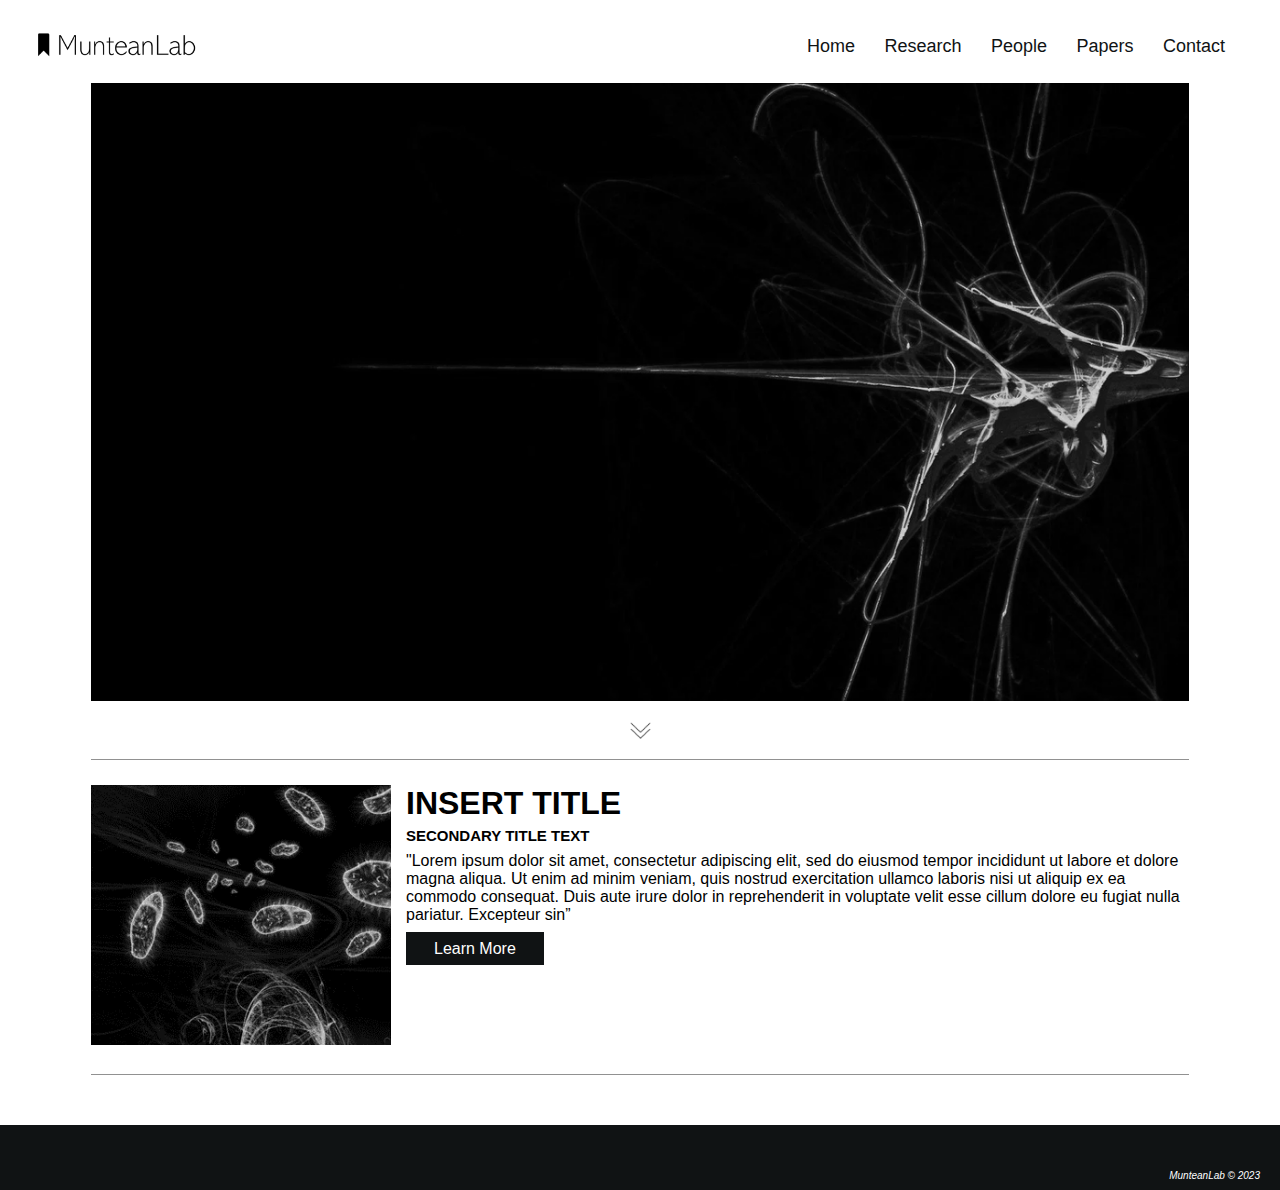
<file: index.html>
<!--DOCUMENT SETUP-->
<!DOCTYPE html>
<html lang="en">
<head>
  <meta charset="utf-8" />
  <meta name="viewport" content="width=device-width, initial-scale-1"/>
  <title>MunteanLab</title>
  <link rel="stylesheet" href="munteanlab.css">
  <link href="https://fonts.cdnfonts.com/css/abadi-mt-std?styles=15890,15885,15888,15881,15883" rel="stylesheet">
  <link href="https://fonts.cdnfonts.com/css/franklin-gothic?styles=17611,17609,17610,17612,17613" rel="stylesheet">
                             
  </head>
<!--END DOCUMENT SETUP-->

<body>
<!--START OF WRAPPER-->
  <div id="wrapper">
  <header>
  <!--NAVIGATION BAR-->
  <div class="logo">
    <a href="index.html"><img class="logo" src="images/logo1.png" alt="Plain Logo" width="175"></a>
  </div>
  <div class="internal_logo">
    <a href="index.html"><img class="logo" src="images/logo2.png" alt="Plain Logo" width="175"></a>
  </div>
  
  <nav class="nav_links">
    <input type="checkbox" class="toggle-menu">
    <div class="hamburger"></div>
    <ul class="menu">
      <li class="nav_item"><a href="index.html">Home</a></li>
      <li class="nav_item"><a href="#researchlink">Research</a></li>
      <li class="nav_item"><a href="people.html">People</a></li>
      <li class="nav_item"><a href="papers.html">Papers</a></li>
      <li class="nav_item"><a href="contact.html">Contact</a></li>
    </ul>
  </nav>
  <!--END NAVIGATION BAR-->
  </header>
  <!--HOME IMAGE-->
  <div class="homepic1">
    <img class="home image" src="images/homepic1.png">
    <div class="arrow">
      <img class="down arrow" src="images/darrow1.png">
    </div>
  </div>
  <!--END HOME IMAGE-->
  <!--RESEARCH PAGE-->
  <div class="homecont">
  <hr>
  <div class="researchpage">
  <div class="researchimg">
    <img class="home image" src="images/homepic2.png">
  </div>
  <div class="researchcont">
    <h1 id="researchlink">INSERT TITLE</h1>
    <H2>SECONDARY TITLE TEXT</H2>
    <p>"Lorem ipsum dolor sit amet, consectetur adipiscing elit, sed do eiusmod tempor incididunt ut labore et dolore magna aliqua. Ut enim ad minim veniam, quis nostrud exercitation ullamco laboris nisi ut aliquip ex ea commodo consequat. Duis aute irure dolor in reprehenderit in voluptate velit esse cillum dolore eu fugiat nulla pariatur. Excepteur sin”
    </p>
    <a href="papers.html">Learn More</a>
  </div>
  </div>
  <hr>
  </div> 
  </div>
  <!--END WRAPPER-->
  <!--END RESEARCH PAGE-->
  <!--FOOTER-->
</body>
<div class=footer>
  <p><em>MunteanLab &copy; 2023</em>  </p>
</div>

</html>
</file>
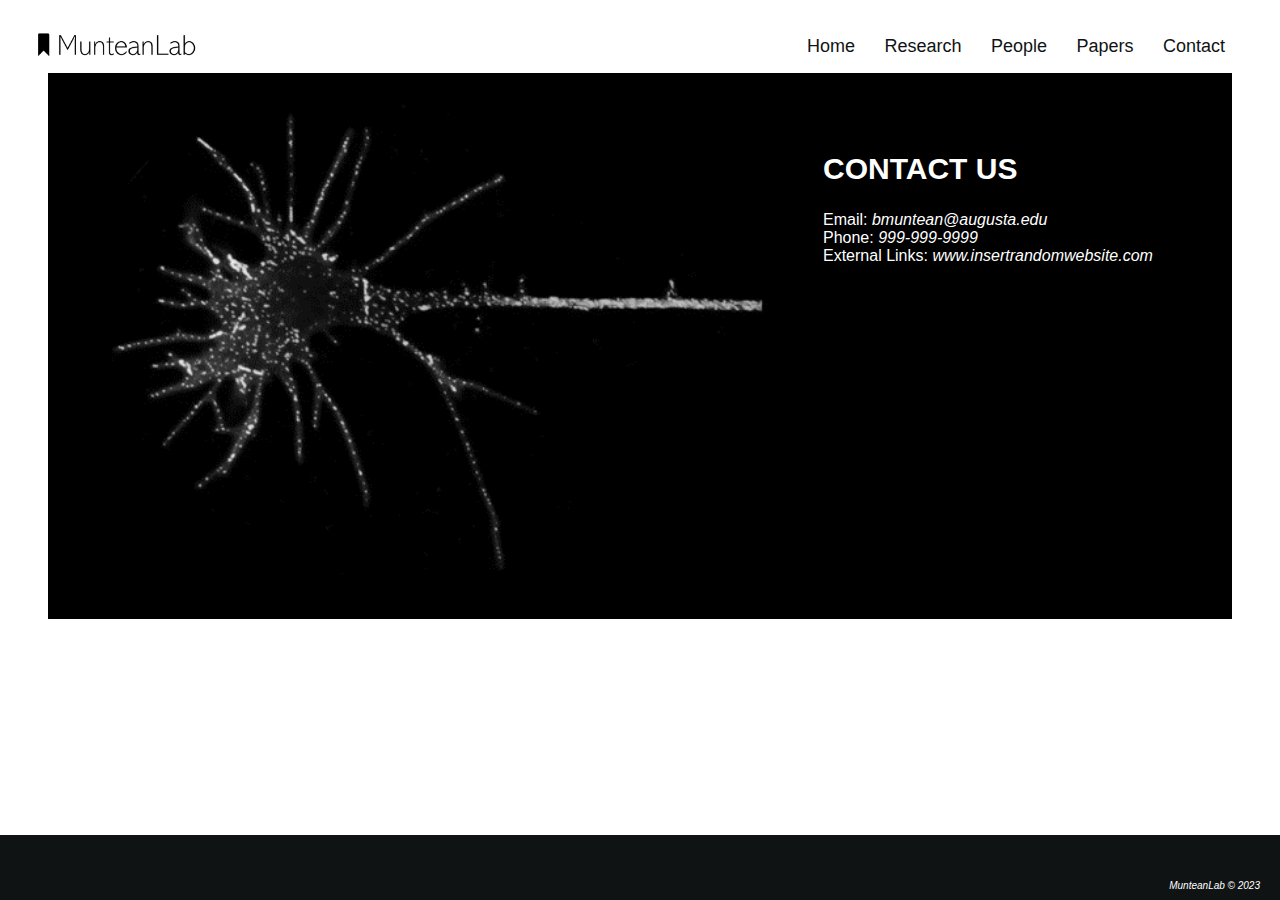
<file: contact.html>
<!--DOCUMENT SETUP-->
<!DOCTYPE html>
<html lang="en">
<head>
  <meta charset="utf-8" />
  <meta name="viewport" content="width=device-width, initial-scale-1"/>
  <title>MunteanLab</title>
  <link rel="stylesheet" href="munteanlab.css">
  <link href="https://fonts.cdnfonts.com/css/abadi-mt-std?styles=15890,15885,15888,15881,15883" rel="stylesheet">
  <link href="https://fonts.cdnfonts.com/css/franklin-gothic?styles=17611,17609,17610,17612,17613" rel="stylesheet">
                             
  </head>
<!--END DOCUMENT SETUP-->

<body>
<!--START OF WRAPPER-->
  <div id="wrapper">
  <header>
  <!--NAVIGATION BAR-->
  <div class="logo">
    <a href="index.html"><img class="logo" src="images/logo1.png" alt="Plain Logo" width="175"></a>
  </div>
  <div class="internal_logo">
    <a href="index.html"><img class="logo" src="images/logo2.png" alt="Plain Logo" width="175"></a>
  </div>
  <nav class="nav_links">
    <input type="checkbox" class="toggle-menu">
    <div class="hamburger"></div>
    <ul class="menu">
      <li class="nav_item"><a href="index.html">Home</a></li>
      <li class="nav_item"><a href="index.html#researchlink">Research</a></li>
      <li class="nav_item"><a href="people.html">People</a></li>
      <li class="nav_item"><a href="papers.html">Papers</a></li>
      <li class="nav_item"><a href="contact.html">Contact</a></li>
    </ul>
  </nav>
  <!--END NAVIGATION BAR-->
  </header>
  <div class="contactbox">
    <img src="images/contact1.png">
    <div class="contactcont">
        <h2>CONTACT US</h2>
        <strong>Email:</strong> <a href="mailto:bmuntean@augusta.edu">bmuntean@augusta.edu</a>
        <br>
        <strong>Phone:</strong> <a href="tel:9991284817">999-999-9999</a>
        <br>
        <strong>External Links:</strong> <a href="www.google.com">www.insertrandomwebsite.com</a>
    </div>
  </div>
  
</div>
<div class="cfooter">
  <p><em>MunteanLab &copy; 2023</em>  </p>
</div>
<!--END WRAPPER-->
</body>
<!--FOOTER-->


<!--END FOOTER-->
</html>
</file>
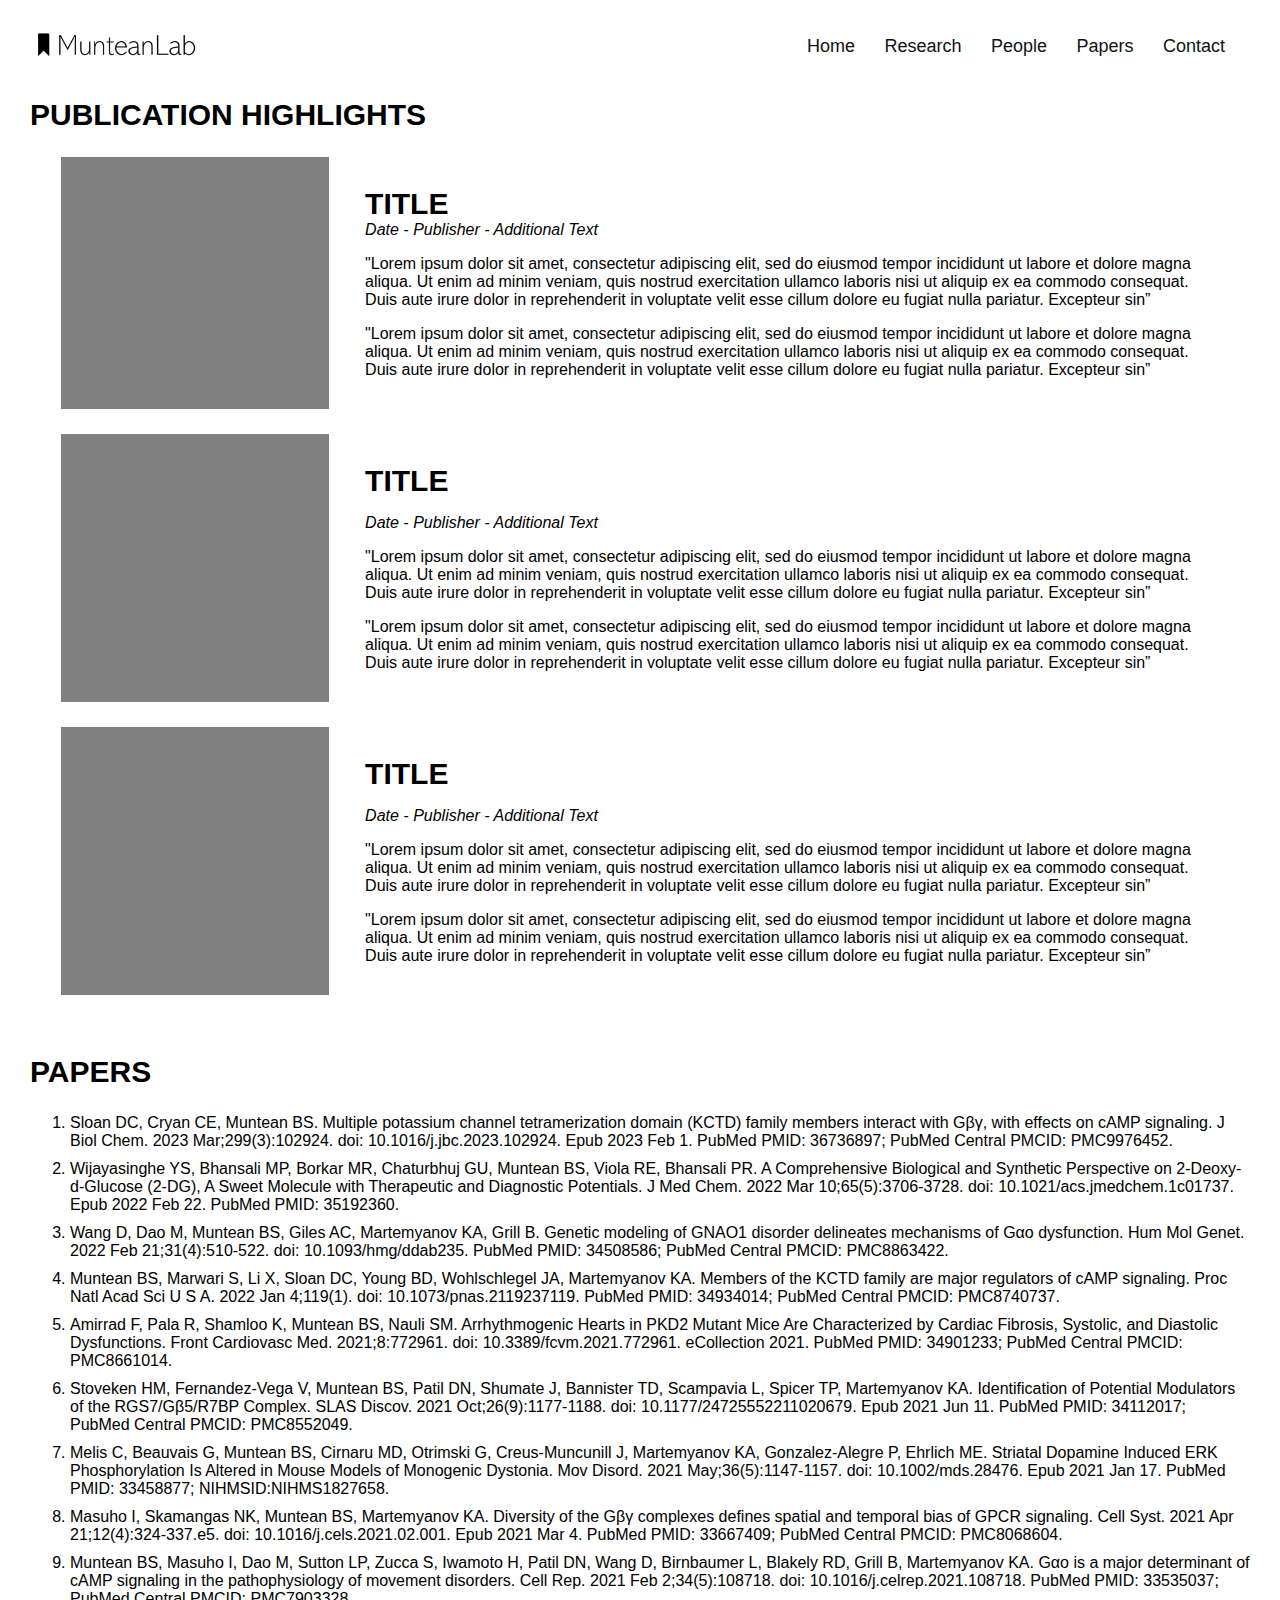
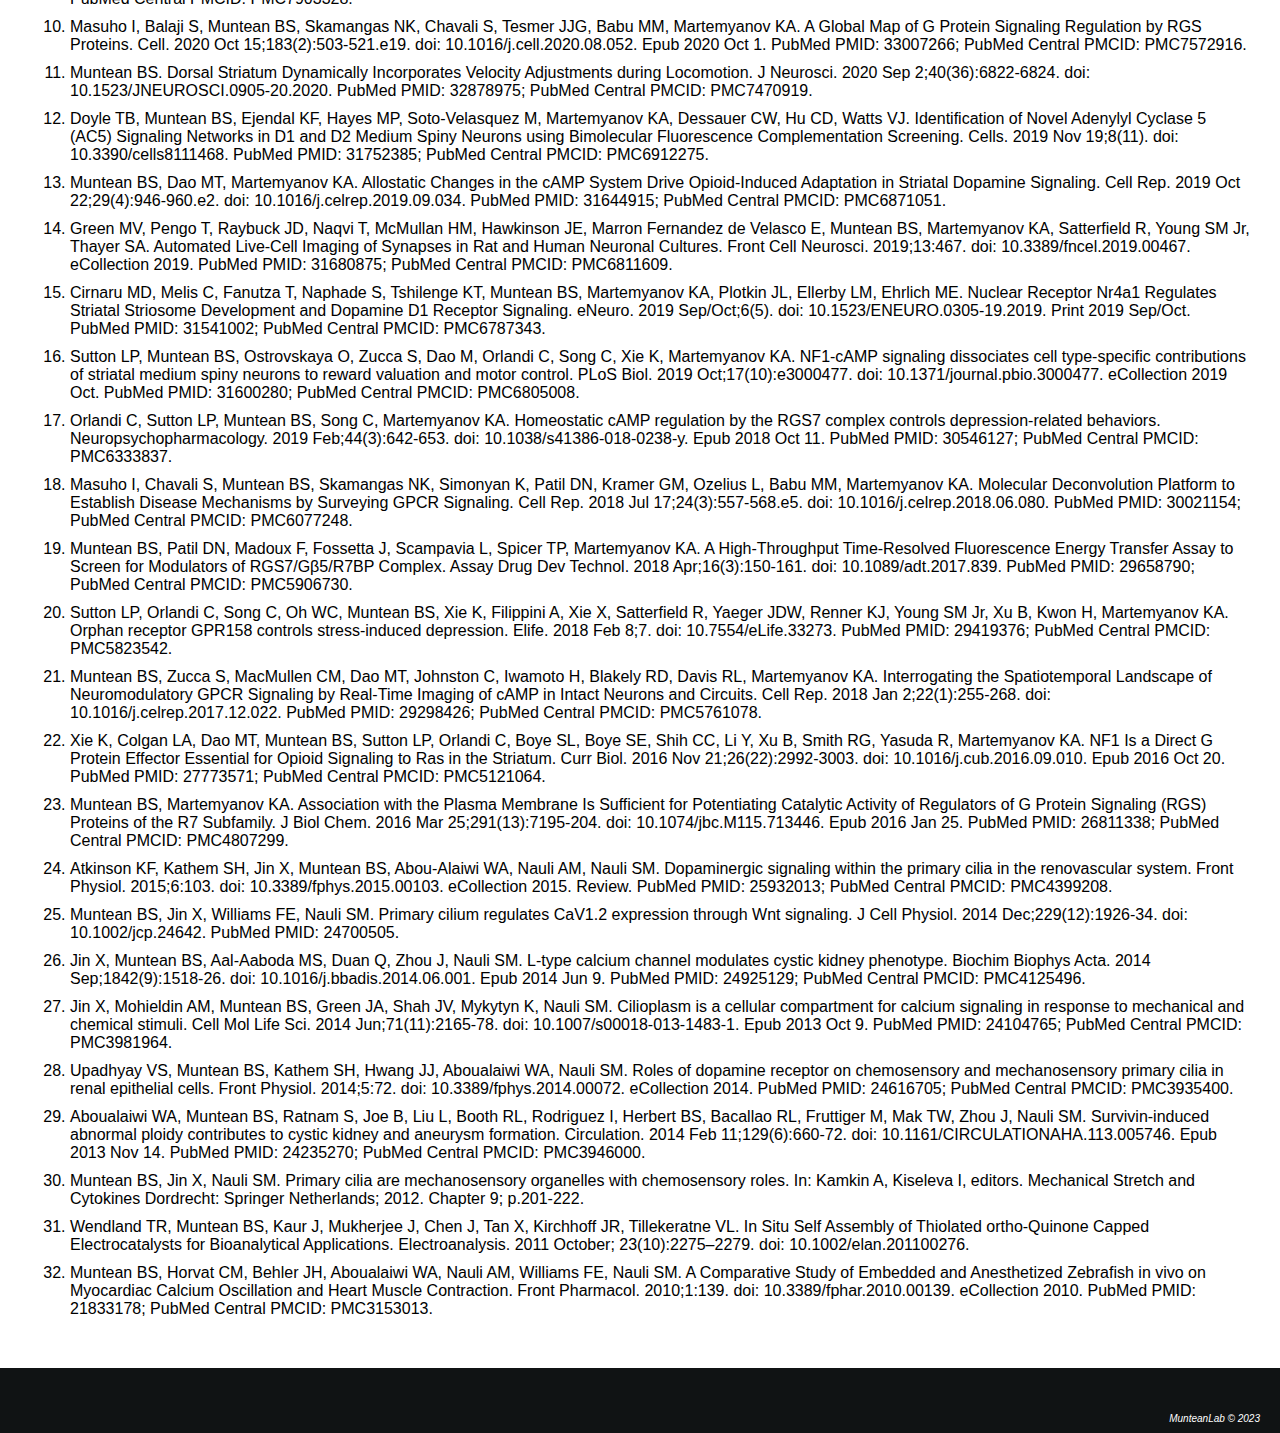
<file: papers.html>
<!--DOCUMENT SETUP-->
<!DOCTYPE html>
<html lang="en">
<head>
  <meta charset="utf-8" />
  <meta name="viewport" content="width=device-width, initial-scale-1"/>
  <title>MunteanLab</title>
  <link rel="stylesheet" href="munteanlab.css">
  <link href="https://fonts.cdnfonts.com/css/abadi-mt-std?styles=15890,15885,15888,15881,15883" rel="stylesheet">
  <link href="https://fonts.cdnfonts.com/css/franklin-gothic?styles=17611,17609,17610,17612,17613" rel="stylesheet">
                             
  </head>
<!--END DOCUMENT SETUP-->

<body>
<!--START OF WRAPPER-->
  <div id="wrapper">
  <header>
  <!--NAVIGATION BAR-->
  <div class="logo">
    <a href="index.html"><img class="logo" src="images/logo1.png" alt="Plain Logo" width="175"></a>
  </div>
  <div class="internal_logo">
    <a href="index.html"><img class="logo" src="images/logo2.png" alt="Plain Logo" width="175"></a>
  </div>
  <nav class="nav_links">
    <input type="checkbox" class="toggle-menu">
    <div class="hamburger"></div>
    <ul class="menu">
      <li class="nav_item"><a href="index.html">Home</a></li>
      <li class="nav_item"><a href="index.html#researchlink">Research</a></li>
      <li class="nav_item"><a href="people.html">People</a></li>
      <li class="nav_item"><a href="papers.html">Papers</a></li>
      <li class="nav_item"><a href="contact.html">Contact</a></li>
    </ul>
  </nav>
  <!--END NAVIGATION BAR-->
  </header>

<!--CURRENT TEAM-->
<!--PUBLICATION HIGHLIGHTS START-->
    <h2>PUBLICATION HIGHLIGHTS</h2>
    <!--START OF PAPER CARD-->
    <div class="pubcards">
      <div class="pubimg">
      </div>
      <div class="pubcont">
        <h3>TITLE</h3>
        <em>Date - Publisher - Additional Text</em>
        <div class="pubtext">
          <p>"Lorem ipsum dolor sit amet, consectetur adipiscing elit, sed do eiusmod tempor incididunt ut labore et dolore magna aliqua. Ut enim ad minim veniam, quis nostrud exercitation ullamco laboris nisi ut aliquip ex ea commodo consequat. Duis aute irure dolor in reprehenderit in voluptate velit esse cillum dolore eu fugiat nulla pariatur. Excepteur sin”
          </p>
          <p>"Lorem ipsum dolor sit amet, consectetur adipiscing elit, sed do eiusmod tempor incididunt ut labore et dolore magna aliqua. Ut enim ad minim veniam, quis nostrud exercitation ullamco laboris nisi ut aliquip ex ea commodo consequat. Duis aute irure dolor in reprehenderit in voluptate velit esse cillum dolore eu fugiat nulla pariatur. Excepteur sin”
          </p>
      </div>
      </div>
    </div>
    <!--START OF PAPER CARD-->
    <div class="pubcards">
      <div class="pubimg">
      </div>
      <div class="pubcont">
        <h3>TITLE</h3>
        <p><em>Date - Publisher - Additional Text</em></p>
        <div class="pubtext">
          <p>"Lorem ipsum dolor sit amet, consectetur adipiscing elit, sed do eiusmod tempor incididunt ut labore et dolore magna aliqua. Ut enim ad minim veniam, quis nostrud exercitation ullamco laboris nisi ut aliquip ex ea commodo consequat. Duis aute irure dolor in reprehenderit in voluptate velit esse cillum dolore eu fugiat nulla pariatur. Excepteur sin”
          </p>
          <p>"Lorem ipsum dolor sit amet, consectetur adipiscing elit, sed do eiusmod tempor incididunt ut labore et dolore magna aliqua. Ut enim ad minim veniam, quis nostrud exercitation ullamco laboris nisi ut aliquip ex ea commodo consequat. Duis aute irure dolor in reprehenderit in voluptate velit esse cillum dolore eu fugiat nulla pariatur. Excepteur sin”
          </p>
        </div>
      </div>
    </div>
    <!--START OF PAPER CARD-->
    <div class="pubcards">
      <div class="pubimg">
      </div>
      <div class="pubcont">
        <h3>TITLE</h3>
        <p><em>Date - Publisher - Additional Text</em></p>
        <div class="pubtext">
          <p>"Lorem ipsum dolor sit amet, consectetur adipiscing elit, sed do eiusmod tempor incididunt ut labore et dolore magna aliqua. Ut enim ad minim veniam, quis nostrud exercitation ullamco laboris nisi ut aliquip ex ea commodo consequat. Duis aute irure dolor in reprehenderit in voluptate velit esse cillum dolore eu fugiat nulla pariatur. Excepteur sin”
          </p>
          <p>"Lorem ipsum dolor sit amet, consectetur adipiscing elit, sed do eiusmod tempor incididunt ut labore et dolore magna aliqua. Ut enim ad minim veniam, quis nostrud exercitation ullamco laboris nisi ut aliquip ex ea commodo consequat. Duis aute irure dolor in reprehenderit in voluptate velit esse cillum dolore eu fugiat nulla pariatur. Excepteur sin”
          </p>
        </div>
      </div>
    </div>
<div class="paperlist">
    <h2>PAPERS</h2>
    <ol>
      <li>Sloan DC, Cryan CE, Muntean BS. Multiple potassium channel tetramerization domain (KCTD) family members interact with Gβγ, with effects on cAMP signaling. J Biol Chem. 2023 Mar;299(3):102924. doi: 10.1016/j.jbc.2023.102924. Epub 2023 Feb 1. PubMed PMID: 36736897; PubMed Central PMCID: PMC9976452.
      <li>Wijayasinghe YS, Bhansali MP, Borkar MR, Chaturbhuj GU, Muntean BS, Viola RE, Bhansali PR. A Comprehensive Biological and Synthetic Perspective on 2-Deoxy-d-Glucose (2-DG), A Sweet Molecule with Therapeutic and Diagnostic Potentials. J Med Chem. 2022 Mar 10;65(5):3706-3728. doi: 10.1021/acs.jmedchem.1c01737. Epub 2022 Feb 22. PubMed PMID: 35192360.
      <li>Wang D, Dao M, Muntean BS, Giles AC, Martemyanov KA, Grill B. Genetic modeling of GNAO1 disorder delineates mechanisms of Gαo dysfunction. Hum Mol Genet. 2022 Feb 21;31(4):510-522. doi: 10.1093/hmg/ddab235. PubMed PMID: 34508586; PubMed Central PMCID: PMC8863422.
      <li>Muntean BS, Marwari S, Li X, Sloan DC, Young BD, Wohlschlegel JA, Martemyanov KA. Members of the KCTD family are major regulators of cAMP signaling. Proc Natl Acad Sci U S A. 2022 Jan 4;119(1). doi: 10.1073/pnas.2119237119. PubMed PMID: 34934014; PubMed Central PMCID: PMC8740737.
      <li>Amirrad F, Pala R, Shamloo K, Muntean BS, Nauli SM. Arrhythmogenic Hearts in PKD2 Mutant Mice Are Characterized by Cardiac Fibrosis, Systolic, and Diastolic Dysfunctions. Front Cardiovasc Med. 2021;8:772961. doi: 10.3389/fcvm.2021.772961. eCollection 2021. PubMed PMID: 34901233; PubMed Central PMCID: PMC8661014.
      <li>Stoveken HM, Fernandez-Vega V, Muntean BS, Patil DN, Shumate J, Bannister TD, Scampavia L, Spicer TP, Martemyanov KA. Identification of Potential Modulators of the RGS7/Gβ5/R7BP Complex. SLAS Discov. 2021 Oct;26(9):1177-1188. doi: 10.1177/24725552211020679. Epub 2021 Jun 11. PubMed PMID: 34112017; PubMed Central PMCID: PMC8552049.
      <li>Melis C, Beauvais G, Muntean BS, Cirnaru MD, Otrimski G, Creus-Muncunill J, Martemyanov KA, Gonzalez-Alegre P, Ehrlich ME. Striatal Dopamine Induced ERK Phosphorylation Is Altered in Mouse Models of Monogenic Dystonia. Mov Disord. 2021 May;36(5):1147-1157. doi: 10.1002/mds.28476. Epub 2021 Jan 17. PubMed PMID: 33458877; NIHMSID:NIHMS1827658.
      <li>Masuho I, Skamangas NK, Muntean BS, Martemyanov KA. Diversity of the Gβγ complexes defines spatial and temporal bias of GPCR signaling. Cell Syst. 2021 Apr 21;12(4):324-337.e5. doi: 10.1016/j.cels.2021.02.001. Epub 2021 Mar 4. PubMed PMID: 33667409; PubMed Central PMCID: PMC8068604.
      <li>Muntean BS, Masuho I, Dao M, Sutton LP, Zucca S, Iwamoto H, Patil DN, Wang D, Birnbaumer L, Blakely RD, Grill B, Martemyanov KA. Gαo is a major determinant of cAMP signaling in the pathophysiology of movement disorders. Cell Rep. 2021 Feb 2;34(5):108718. doi: 10.1016/j.celrep.2021.108718. PubMed PMID: 33535037; PubMed Central PMCID: PMC7903328.
      <li>Masuho I, Balaji S, Muntean BS, Skamangas NK, Chavali S, Tesmer JJG, Babu MM, Martemyanov KA. A Global Map of G Protein Signaling Regulation by RGS Proteins. Cell. 2020 Oct 15;183(2):503-521.e19. doi: 10.1016/j.cell.2020.08.052. Epub 2020 Oct 1. PubMed PMID: 33007266; PubMed Central PMCID: PMC7572916.
      <li>Muntean BS. Dorsal Striatum Dynamically Incorporates Velocity Adjustments during Locomotion. J Neurosci. 2020 Sep 2;40(36):6822-6824. doi: 10.1523/JNEUROSCI.0905-20.2020. PubMed PMID: 32878975; PubMed Central PMCID: PMC7470919.
      <li>Doyle TB, Muntean BS, Ejendal KF, Hayes MP, Soto-Velasquez M, Martemyanov KA, Dessauer CW, Hu CD, Watts VJ. Identification of Novel Adenylyl Cyclase 5 (AC5) Signaling Networks in D1 and D2 Medium Spiny Neurons using Bimolecular Fluorescence Complementation Screening. Cells. 2019 Nov 19;8(11). doi: 10.3390/cells8111468. PubMed PMID: 31752385; PubMed Central PMCID: PMC6912275.
      <li>Muntean BS, Dao MT, Martemyanov KA. Allostatic Changes in the cAMP System Drive Opioid-Induced Adaptation in Striatal Dopamine Signaling. Cell Rep. 2019 Oct 22;29(4):946-960.e2. doi: 10.1016/j.celrep.2019.09.034. PubMed PMID: 31644915; PubMed Central PMCID: PMC6871051.
      <li>Green MV, Pengo T, Raybuck JD, Naqvi T, McMullan HM, Hawkinson JE, Marron Fernandez de Velasco E, Muntean BS, Martemyanov KA, Satterfield R, Young SM Jr, Thayer SA. Automated Live-Cell Imaging of Synapses in Rat and Human Neuronal Cultures. Front Cell Neurosci. 2019;13:467. doi: 10.3389/fncel.2019.00467. eCollection 2019. PubMed PMID: 31680875; PubMed Central PMCID: PMC6811609.
      <li>Cirnaru MD, Melis C, Fanutza T, Naphade S, Tshilenge KT, Muntean BS, Martemyanov KA, Plotkin JL, Ellerby LM, Ehrlich ME. Nuclear Receptor Nr4a1 Regulates Striatal Striosome Development and Dopamine D1 Receptor Signaling. eNeuro. 2019 Sep/Oct;6(5). doi: 10.1523/ENEURO.0305-19.2019. Print 2019 Sep/Oct. PubMed PMID: 31541002; PubMed Central PMCID: PMC6787343.
      <li>Sutton LP, Muntean BS, Ostrovskaya O, Zucca S, Dao M, Orlandi C, Song C, Xie K, Martemyanov KA. NF1-cAMP signaling dissociates cell type-specific contributions of striatal medium spiny neurons to reward valuation and motor control. PLoS Biol. 2019 Oct;17(10):e3000477. doi: 10.1371/journal.pbio.3000477. eCollection 2019 Oct. PubMed PMID: 31600280; PubMed Central PMCID: PMC6805008.
      <li>Orlandi C, Sutton LP, Muntean BS, Song C, Martemyanov KA. Homeostatic cAMP regulation by the RGS7 complex controls depression-related behaviors. Neuropsychopharmacology. 2019 Feb;44(3):642-653. doi: 10.1038/s41386-018-0238-y. Epub 2018 Oct 11. PubMed PMID: 30546127; PubMed Central PMCID: PMC6333837.
      <li>Masuho I, Chavali S, Muntean BS, Skamangas NK, Simonyan K, Patil DN, Kramer GM, Ozelius L, Babu MM, Martemyanov KA. Molecular Deconvolution Platform to Establish Disease Mechanisms by Surveying GPCR Signaling. Cell Rep. 2018 Jul 17;24(3):557-568.e5. doi: 10.1016/j.celrep.2018.06.080. PubMed PMID: 30021154; PubMed Central PMCID: PMC6077248.
      <li>Muntean BS, Patil DN, Madoux F, Fossetta J, Scampavia L, Spicer TP, Martemyanov KA. A High-Throughput Time-Resolved Fluorescence Energy Transfer Assay to Screen for Modulators of RGS7/Gβ5/R7BP Complex. Assay Drug Dev Technol. 2018 Apr;16(3):150-161. doi: 10.1089/adt.2017.839. PubMed PMID: 29658790; PubMed Central PMCID: PMC5906730.
      <li>Sutton LP, Orlandi C, Song C, Oh WC, Muntean BS, Xie K, Filippini A, Xie X, Satterfield R, Yaeger JDW, Renner KJ, Young SM Jr, Xu B, Kwon H, Martemyanov KA. Orphan receptor GPR158 controls stress-induced depression. Elife. 2018 Feb 8;7. doi: 10.7554/eLife.33273. PubMed PMID: 29419376; PubMed Central PMCID: PMC5823542.
      <li>Muntean BS, Zucca S, MacMullen CM, Dao MT, Johnston C, Iwamoto H, Blakely RD, Davis RL, Martemyanov KA. Interrogating the Spatiotemporal Landscape of Neuromodulatory GPCR Signaling by Real-Time Imaging of cAMP in Intact Neurons and Circuits. Cell Rep. 2018 Jan 2;22(1):255-268. doi: 10.1016/j.celrep.2017.12.022. PubMed PMID: 29298426; PubMed Central PMCID: PMC5761078.
      <li>Xie K, Colgan LA, Dao MT, Muntean BS, Sutton LP, Orlandi C, Boye SL, Boye SE, Shih CC, Li Y, Xu B, Smith RG, Yasuda R, Martemyanov KA. NF1 Is a Direct G Protein Effector Essential for Opioid Signaling to Ras in the Striatum. Curr Biol. 2016 Nov 21;26(22):2992-3003. doi: 10.1016/j.cub.2016.09.010. Epub 2016 Oct 20. PubMed PMID: 27773571; PubMed Central PMCID: PMC5121064.
      <li>Muntean BS, Martemyanov KA. Association with the Plasma Membrane Is Sufficient for Potentiating Catalytic Activity of Regulators of G Protein Signaling (RGS) Proteins of the R7 Subfamily. J Biol Chem. 2016 Mar 25;291(13):7195-204. doi: 10.1074/jbc.M115.713446. Epub 2016 Jan 25. PubMed PMID: 26811338; PubMed Central PMCID: PMC4807299.
      <li>Atkinson KF, Kathem SH, Jin X, Muntean BS, Abou-Alaiwi WA, Nauli AM, Nauli SM. Dopaminergic signaling within the primary cilia in the renovascular system. Front Physiol. 2015;6:103. doi: 10.3389/fphys.2015.00103. eCollection 2015. Review. PubMed PMID: 25932013; PubMed Central PMCID: PMC4399208.
      <li>Muntean BS, Jin X, Williams FE, Nauli SM. Primary cilium regulates CaV1.2 expression through Wnt signaling. J Cell Physiol. 2014 Dec;229(12):1926-34. doi: 10.1002/jcp.24642. PubMed PMID: 24700505.
      <li>Jin X, Muntean BS, Aal-Aaboda MS, Duan Q, Zhou J, Nauli SM. L-type calcium channel modulates cystic kidney phenotype. Biochim Biophys Acta. 2014 Sep;1842(9):1518-26. doi: 10.1016/j.bbadis.2014.06.001. Epub 2014 Jun 9. PubMed PMID: 24925129; PubMed Central PMCID: PMC4125496.
      <li>Jin X, Mohieldin AM, Muntean BS, Green JA, Shah JV, Mykytyn K, Nauli SM. Cilioplasm is a cellular compartment for calcium signaling in response to mechanical and chemical stimuli. Cell Mol Life Sci. 2014 Jun;71(11):2165-78. doi: 10.1007/s00018-013-1483-1. Epub 2013 Oct 9. PubMed PMID: 24104765; PubMed Central PMCID: PMC3981964.
      <li>Upadhyay VS, Muntean BS, Kathem SH, Hwang JJ, Aboualaiwi WA, Nauli SM. Roles of dopamine receptor on chemosensory and mechanosensory primary cilia in renal epithelial cells. Front Physiol. 2014;5:72. doi: 10.3389/fphys.2014.00072. eCollection 2014. PubMed PMID: 24616705; PubMed Central PMCID: PMC3935400.
      <li>Aboualaiwi WA, Muntean BS, Ratnam S, Joe B, Liu L, Booth RL, Rodriguez I, Herbert BS, Bacallao RL, Fruttiger M, Mak TW, Zhou J, Nauli SM. Survivin-induced abnormal ploidy contributes to cystic kidney and aneurysm formation. Circulation. 2014 Feb 11;129(6):660-72. doi: 10.1161/CIRCULATIONAHA.113.005746. Epub 2013 Nov 14. PubMed PMID: 24235270; PubMed Central PMCID: PMC3946000.
      <li>Muntean BS, Jin X, Nauli SM. Primary cilia are mechanosensory organelles with chemosensory roles. In: Kamkin A, Kiseleva I, editors. Mechanical Stretch and Cytokines Dordrecht: Springer Netherlands; 2012. Chapter 9; p.201-222.
      <li>Wendland TR, Muntean BS, Kaur J, Mukherjee J, Chen J, Tan X, Kirchhoff JR, Tillekeratne VL. In Situ Self Assembly of Thiolated ortho-Quinone Capped Electrocatalysts for Bioanalytical Applications. Electroanalysis. 2011 October; 23(10):2275–2279. doi: 10.1002/elan.201100276.
      <li>Muntean BS, Horvat CM, Behler JH, Aboualaiwi WA, Nauli AM, Williams FE, Nauli SM. A Comparative Study of Embedded and Anesthetized Zebrafish in vivo on Myocardiac Calcium Oscillation and Heart Muscle Contraction. Front Pharmacol. 2010;1:139. doi: 10.3389/fphar.2010.00139. eCollection 2010. PubMed PMID: 21833178; PubMed Central PMCID: PMC3153013.
    </ol>
</div>
</div>
<!--END WRAPPER-->
</body>
<!--FOOTER-->
<div class="footer">
  <p><em>MunteanLab &copy; 2023</em>  </p>
</div>
<!--END FOOTER-->
</html>
</file>
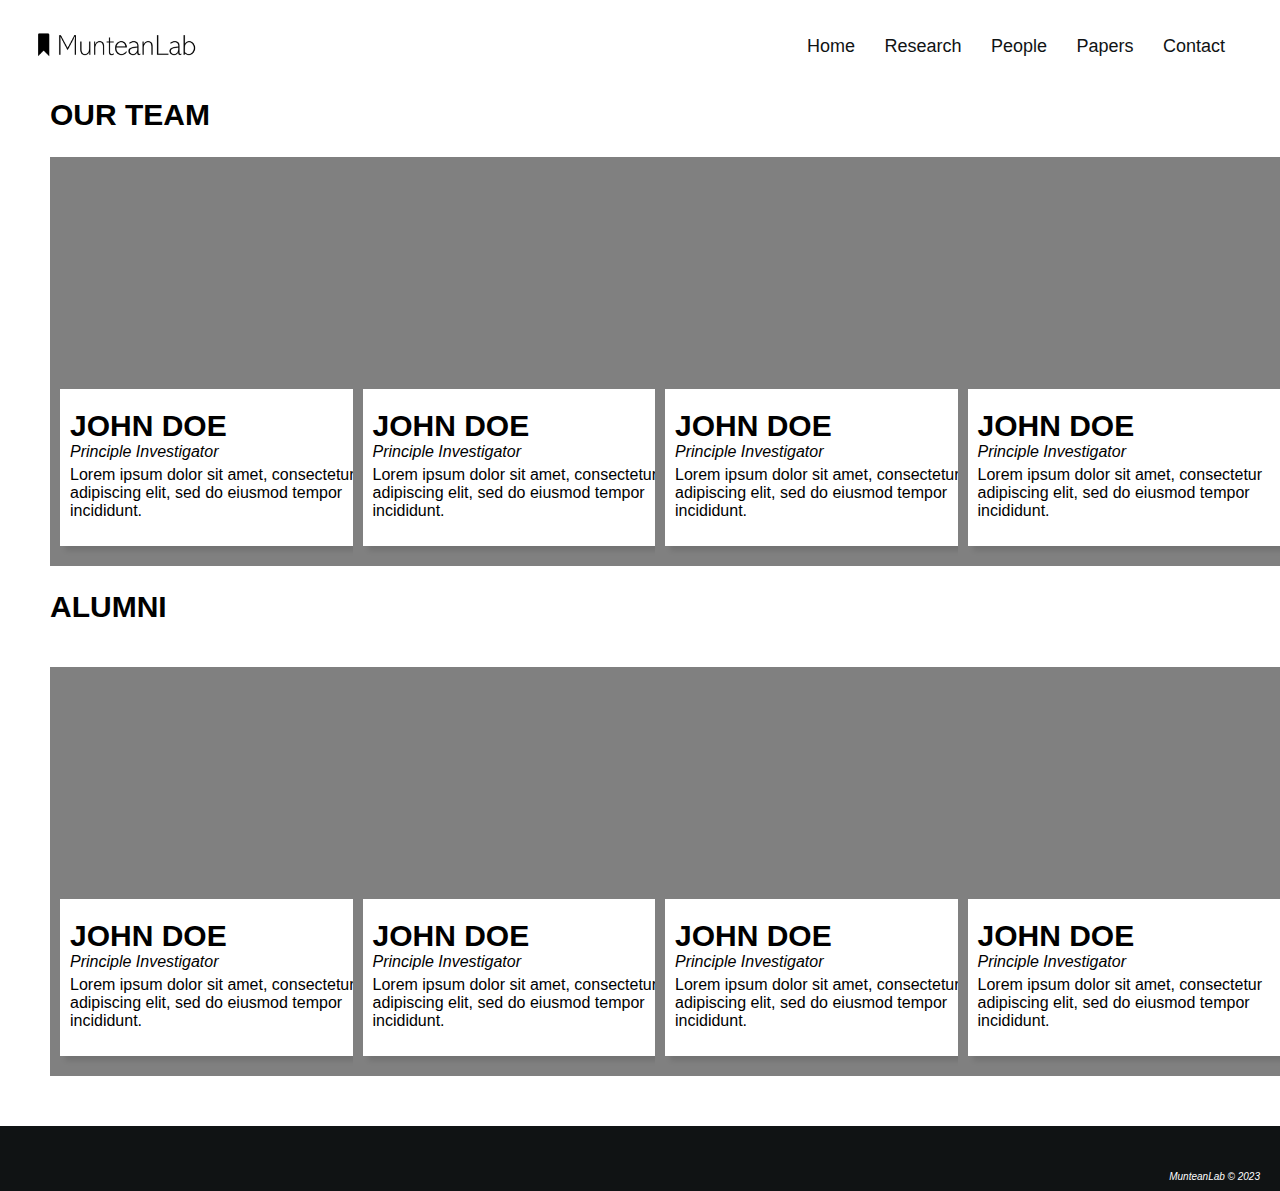
<file: people.html>
<!--DOCUMENT SETUP-->
<!DOCTYPE html>
<html lang="en">
<head>
  <meta charset="utf-8" />
  <meta name="viewport" content="width=device-width, initial-scale-1"/>
  <title>MunteanLab</title>
  <link rel="stylesheet" href="munteanlab.css">
  <link href="https://fonts.cdnfonts.com/css/abadi-mt-std?styles=15890,15885,15888,15881,15883" rel="stylesheet">
  <link href="https://fonts.cdnfonts.com/css/franklin-gothic?styles=17611,17609,17610,17612,17613" rel="stylesheet">
                             
  </head>
<!--END DOCUMENT SETUP-->

<body>
<!--START OF WRAPPER-->
  <div id="wrapper">
  <header>
  <!--NAVIGATION BAR-->
  <div class="logo">
    <a href="index.html"><img class="logo" src="images/logo1.png" alt="Plain Logo" width="175"></a>
  </div>
  <div class="internal_logo">
    <a href="index.html"><img class="logo" src="images/logo2.png" alt="Plain Logo" width="175"></a>
  </div>
  <nav class="nav_links">
    <input type="checkbox" class="toggle-menu">
    <div class="hamburger"></div>
    <ul class="menu">
      <li class="nav_item"><a href="index.html">Home</a></li>
      <li class="nav_item"><a href="index.html#researchlink">Research</a></li>
      <li class="nav_item"><a href="people.html">People</a></li>
      <li class="nav_item"><a href="papers.html">Papers</a></li>
      <li class="nav_item"><a href="contact.html">Contact</a></li>
    </ul>
  </nav>
  <!--END NAVIGATION BAR-->
  </header>

<!--CURRENT TEAM-->
<div class="peoplepage">
    <h2>OUR TEAM</h2>
    <div class="team_container">
    <div class="profile_grid">
      <!--PROFILE CARD START-->
      <div class="profile_card stacked">
        <div class="profile_img"></div>
        <div class="card_content">
          <h3>JOHN DOE</h3>
          <em>Principle Investigator</em>
          <br>
          <p>
            Lorem ipsum dolor sit amet, consectetur adipiscing elit, sed do eiusmod tempor incididunt.           
          </p>
          </div>
      </div>
      <!--PROFILE CARD START-->
      <div class="profile_card stacked">
        <div class="profile_img"></div>
        <div class="card_content">
          <h3>JOHN DOE</h3>
          <em>Principle Investigator</em>
          <br>
          <p>
            Lorem ipsum dolor sit amet, consectetur adipiscing elit, sed do eiusmod tempor incididunt.           
          </p>
          </div>
      </div>
      <!--PROFILE CARD START-->
      <div class="profile_card stacked">
        <div class="profile_img"></div>
        <div class="card_content">
          <h3>JOHN DOE</h3>
          <em>Principle Investigator</em>
          <br>
          <p>
            Lorem ipsum dolor sit amet, consectetur adipiscing elit, sed do eiusmod tempor incididunt.           
          </p>
          </div>
      </div>
        <!--PROFILE CARD START-->
        <div class="profile_card stacked">
          <div class="profile_img"></div>
          <div class="card_content">
            <h3>JOHN DOE</h3>
            <em>Principle Investigator</em>
            <br>
            <p>
              Lorem ipsum dolor sit amet, consectetur adipiscing elit, sed do eiusmod tempor incididunt.           
            </p>
            </div>
        </div>
    </div>
    </div>
<!--ALUMNI-->
    <h2>ALUMNI</h2>
    <br>
    <div class="alum_container">
      <div class="profile_grid">
        <!--PROFILE CARD START-->
        <div class="profile_card stacked">
          <div class="profile_img"></div>
          <div class="card_content">
            <h3>JOHN DOE</h3>
            <em>Principle Investigator</em>
            <br>
            <p>
              Lorem ipsum dolor sit amet, consectetur adipiscing elit, sed do eiusmod tempor incididunt.           
            </p>
            </div>
        </div>
        <!--PROFILE CARD START-->
        <div class="profile_card stacked">
          <div class="profile_img"></div>
          <div class="card_content">
            <h3>JOHN DOE</h3>
            <em>Principle Investigator</em>
            <br>
            <p>
              Lorem ipsum dolor sit amet, consectetur adipiscing elit, sed do eiusmod tempor incididunt.           
            </p>
            </div>
        </div>
        <!--PROFILE CARD START-->
        <div class="profile_card stacked">
          <div class="profile_img"></div>
          <div class="card_content">
            <h3>JOHN DOE</h3>
            <em>Principle Investigator</em>
            <br>
            <p>
              Lorem ipsum dolor sit amet, consectetur adipiscing elit, sed do eiusmod tempor incididunt.           
            </p>
            </div>
        </div>
          <!--PROFILE CARD START-->
          <div class="profile_card stacked">
            <div class="profile_img"></div>
            <div class="card_content">
              <h3>JOHN DOE</h3>
              <em>Principle Investigator</em>
              <br>
              <p>
                Lorem ipsum dolor sit amet, consectetur adipiscing elit, sed do eiusmod tempor incididunt.           
              </p>
              </div>
          </div>
      </div>
      </div>
</div>
</div>
<!--END WRAPPER-->
</body>
<!--FOOTER-->
<div class="footer">
  <p><em>MunteanLab &copy; 2023</em></p>
</div>
<!--END FOOTER-->
</html>
</file>
<file: munteanlab.css>
/*
Color Scheme:
    Blueish Charcoal : #36454F
    White : #FFFFFF
    Light Grey : #53524E
    Gray : #3E3E3E
    Black : #101314 

Fonts: 
    font-family: 'Franklin Gothic', sans-serif;
                                            
*/

/*ALL SECTIONS*/
header, section, footer, aside, nav, main, article, figure {
    display: block;
}
html{
    scroll-behavior: smooth;
}
body{
    margin:0;
    padding:0;
    font-family: 'Abadi MT Std', sans-serif, Calibri, 'Trebuchet MS', sans-serif;
    /*https://www.cdnfonts.com/abadi-mt-std.font*/
    font-weight: 1;
}
#wrapper{
    padding-left: 30px;
    padding-right:30px;
    margin-top:20px;
    position:relative;
}
h2{
    font-family:'Franklin Gothic Medium', 'Arial Narrow', Arial, sans-serif;
    font-stretch: condensed;
    font-size:30px;
    font-weight: bold;
}


/*NAVIGATION*/
.logo{
    position:relative;
    z-index:1;
}
.internal_logo{
    position:absolute;
    top:0px;
    opacity:0;
    z-index:100;
    transition:opacity 0.25s ease;
}

header{
    display: flex;
    justify-content: space-between;

}
.nav_links a{
    text-decoration: underline transparent;
    color:#101314;
    transition: color 0.25s ease, text-decoration 0.25s ease;
    font-size:18px;
    text-underline-offset: 7px;


}
.internal_logo:hover{
    opacity:1;
    transition:opacity 0.25s ease;
}

.nav_links a:hover{
    color:#6e97b2;
    transition: color 0.25s ease, text-decoration 0.25s ease;
    text-decoration:underline;
    text-decoration-color:#6e97b2;

}
nav ul{
    list-style-type:none;
}
nav li{
    display:inline;
    margin-right:25px;
}

/*HAMBURGER MENU - RESPONSIVE DESIGN*/
.hamburger{
    position: relative;
    width: 30px;
    height:4px;
    background:black;
    cursor:pointer;
    z-index: 10;
    transition:0.3s;
    top:35%;
    right:10%;
}
.hamburger:before, .hamburger:after{
    content:"";
    position:absolute;
    height:4px;
    right:0;
    background:black;
    transition:0.3s;
    z-index:10;
}
.hamburger:before{
    top:-10px;
    width:20px;
    z-index:10;
  }
.hamburger:after{
top:10px;
width:20px;
z-index:10;
}
.toggle-menu{
    position: absolute;
    width:30px;
    height:100%;
    z-index:20;
    cursor:pointer;
    opacity:0;
  }
  .nav_links input:checked ~ .hamburger{
    background:transparent;
  }
  .nav_links input:checked ~ .hamburger:before{
    top:0;
    transform:rotate(-45deg);
    width:30px;
  }
  .nav_links input:checked ~ .hamburger:after{
    top:0;
    transform:rotate(45deg);
    width:30px;
  }
  .nav_links input:checked ~ .menu{
    right:30px;
    transition:right 0.5s ease;
  }
  @media screen and (min-width:800px){
    .hamburger{
      display:none;
    }
  }
  @media screen and (max-width: 800px){
    .hamburger,.toggle-menu{
      display: block;
    }
    .menu{
      display:flex;
      justify-content: start;
      flex-direction:column;
      position: fixed;
      align-items: space-between;
      top:0;
      right:-300px;
      background:black;
      width:200px;
      height:325px;
      padding-top:25px;
      z-index:99;
      margin-top:60px;
      transition:right 0.5s ease;
      border-radius:10px;
      color:white;
    }

   .menu a{
      display:flex;
      border-style: none;
      border-radius:0;
      color:white;
      justify-content: center;
      padding-top:14px;
      
    }
    .menu li{
        margin-bottom:15px;
    }
    .nav_item{
        height:50px;
        width:200px;
        background-color: #101010;
        margin-left:-20px;
        transition: background-color 0.25s ease;
    }
    .nav_item:hover{
        background-color:#36454F;
        transition: background-color 0.25s ease;
    }
    .nav_links a:hover{
        color:white;
        transition: color 0.25s ease;
        text-decoration-color:white;
    }
  }


/*HOME PAGE*/
.homepic1 img{
    margin-top: 10px;
    display:block;
    margin-right: auto;
    margin-left:auto;
    width:90%;
}
.homepic1 .arrow img{
    width:35px;
}
hr{
    height:1px;
    background-color:#919191;
    border:none;
    width:90%;
}
/*RESEARCH PAGE*/
.researchpage{
    display:flex;
    margin:25px auto;
    width: 90%;
    gap:15px;
}
.researchimg img{
    width:300px;
}
.researchcont{
    margin-left:0px;
}
.researchcont h1{
    margin-bottom:5px;
    margin-top:0;
}
.researchcont h2{
    margin-top:0;
    font-family: 'Abadi MT Std', sans-serif;
    font-size: 15px;  
    margin-bottom:8px;                              
}
.researchcont p{
    margin-top:0;
}
.researchcont a{
    text-decoration: none;
    background-color:#101314;
    padding:5px 25px;
    border:solid;
    border-color: #101314;
    color:white;
    transition: background-color 0.25s ease, color 0.25s ease;
}
.researchcont a:hover{
    text-decoration: none;
    background-color:white;
    color:#101314;
    transition: background-color 0.25s ease, color 0.25s ease;
}
.homecont{
    margin-bottom:50px;
}


/*PEOPLE PAGE*/
/*VIDEO ON STACKING RESPONDIVE GRID https://youtu.be/sKFW3wek21Q*/
.peoplepage{
    margin-right:20px;
    margin-left:20px;
    display:block;
}
.alum_container{
    max-width:100rem;
    margin-inline:auto;
    margin-bottom:50px;
}
.team_container{
    max-width:100rem;
    margin-inline:auto;

}
.profile_grid{
    display:grid;
    grid-template-columns: repeat(auto-fit, minmax(255px, 1fr));
    gap: 30px;
}

.profile_img{ 
    width:100%;
    aspect-ratio: 1/1.2;
    background-color:gray;
    object-fit:cover;
}
.profile_card{
    display:grid;
    width:100%;
    aspect-ratio: 1 / 1.5;
    background-color:#f5f5f5;
}
.stacked{
    display:grid;

}
.stacked > * {
    grid-column: 1 / 2;
    grid-row: 1 / 2;
}
.card_content{
    background:white;
    align-self:end;
    margin: 10px 10px 20px;
    padding:10px;
    /*FIX THIS*/
    box-shadow: 5px 5px 5px rgb(0, 0, 0, 0.1);
}
.card_content h3{
    font-family:'Franklin Gothic Medium', 'Arial Narrow', Arial, sans-serif;
    padding:0;
    margin:10px 0 0 0;
    font-size: 30px;
    font-stretch: condensed;
}   
.card_content p{
    margin-top:5px;
}



/*PAPERS*/
.pubcards{
    display:flex;
    justify-content:space-evenly;
    margin-bottom:25px;
}
.pubcards
.pubimg{
    height: auto;
    width:22%;
    background-color:gray;
}
.pubcont{
    width:70%;
    margin-left: 5px;
}
.pubcont h3{
    margin-bottom:0;
    font-family:'Franklin Gothic Medium', 'Arial Narrow', Arial, sans-serif;
    font-stretch: condensed;
    font-size:30px;
}
.pubtext{
    margin-bottom:30px;
}
.paperlist li{
    margin-bottom:10px;
}
.paperlist{
    margin-bottom:50px;
    margin-top:60px;
}
    



/*CONTACT PAGE*/
.contactbox{
    margin-bottom:100px;
    position:relative;

}
.contactbox img{
    width: 97%;
    display:block;
    margin-left: auto;
    margin-right:auto;
    opacity:1;
    transition: opacity 0.25s ease;
}
.contactcont {
    position:absolute;
    left:65%;
    right:5%;
    top:10%;
    color:white;
    transition: left 0.25s ease;
    
}
.contactcont a{
    text-decoration: none;
    color:white;
    font-style:italic;
}


/*FOOTER*/

.footer{
    height: 30px;
    background-color:#101314;
    width:100%;
    margin:0px;
    color:white;
    text-align: right;
    padding-top:35px;
    font-size: 10px;
}

.cfooter{
    position: absolute;
    bottom:0;
    height: 30px;
    background-color:#101314;
    width:100%;
    margin:0px;
    color:white;
    text-align: right;
    padding-top:35px;
    font-size: 10px;
}

.footer p{
    margin-right:20px;
}
.cfooter p{
    margin-right:20px;
}

/*RESPONSIVE DESIGN*/
@media (max-width:650px){
    .researchpage{
        display:block;
    }
    .researchimg{
        text-align: center;
        height:auto;
        width:100%;
        margin-bottom:30px;
    }
    .researchimg img{
     
        height:auto;
        width:100%;
     
    }
}
@media (max-width:750px){
    .contactbox h2{
        color: black;
    }
    .contactcont{
        color:black;
        left:0%;
        transition: left 0.25s ease;
    }
    .contactcont a{
        color:black;
    }
    .contactbox img{
        opacity:0;
        transition: opacity 0.25s ease;
    }
    
}
</file>
